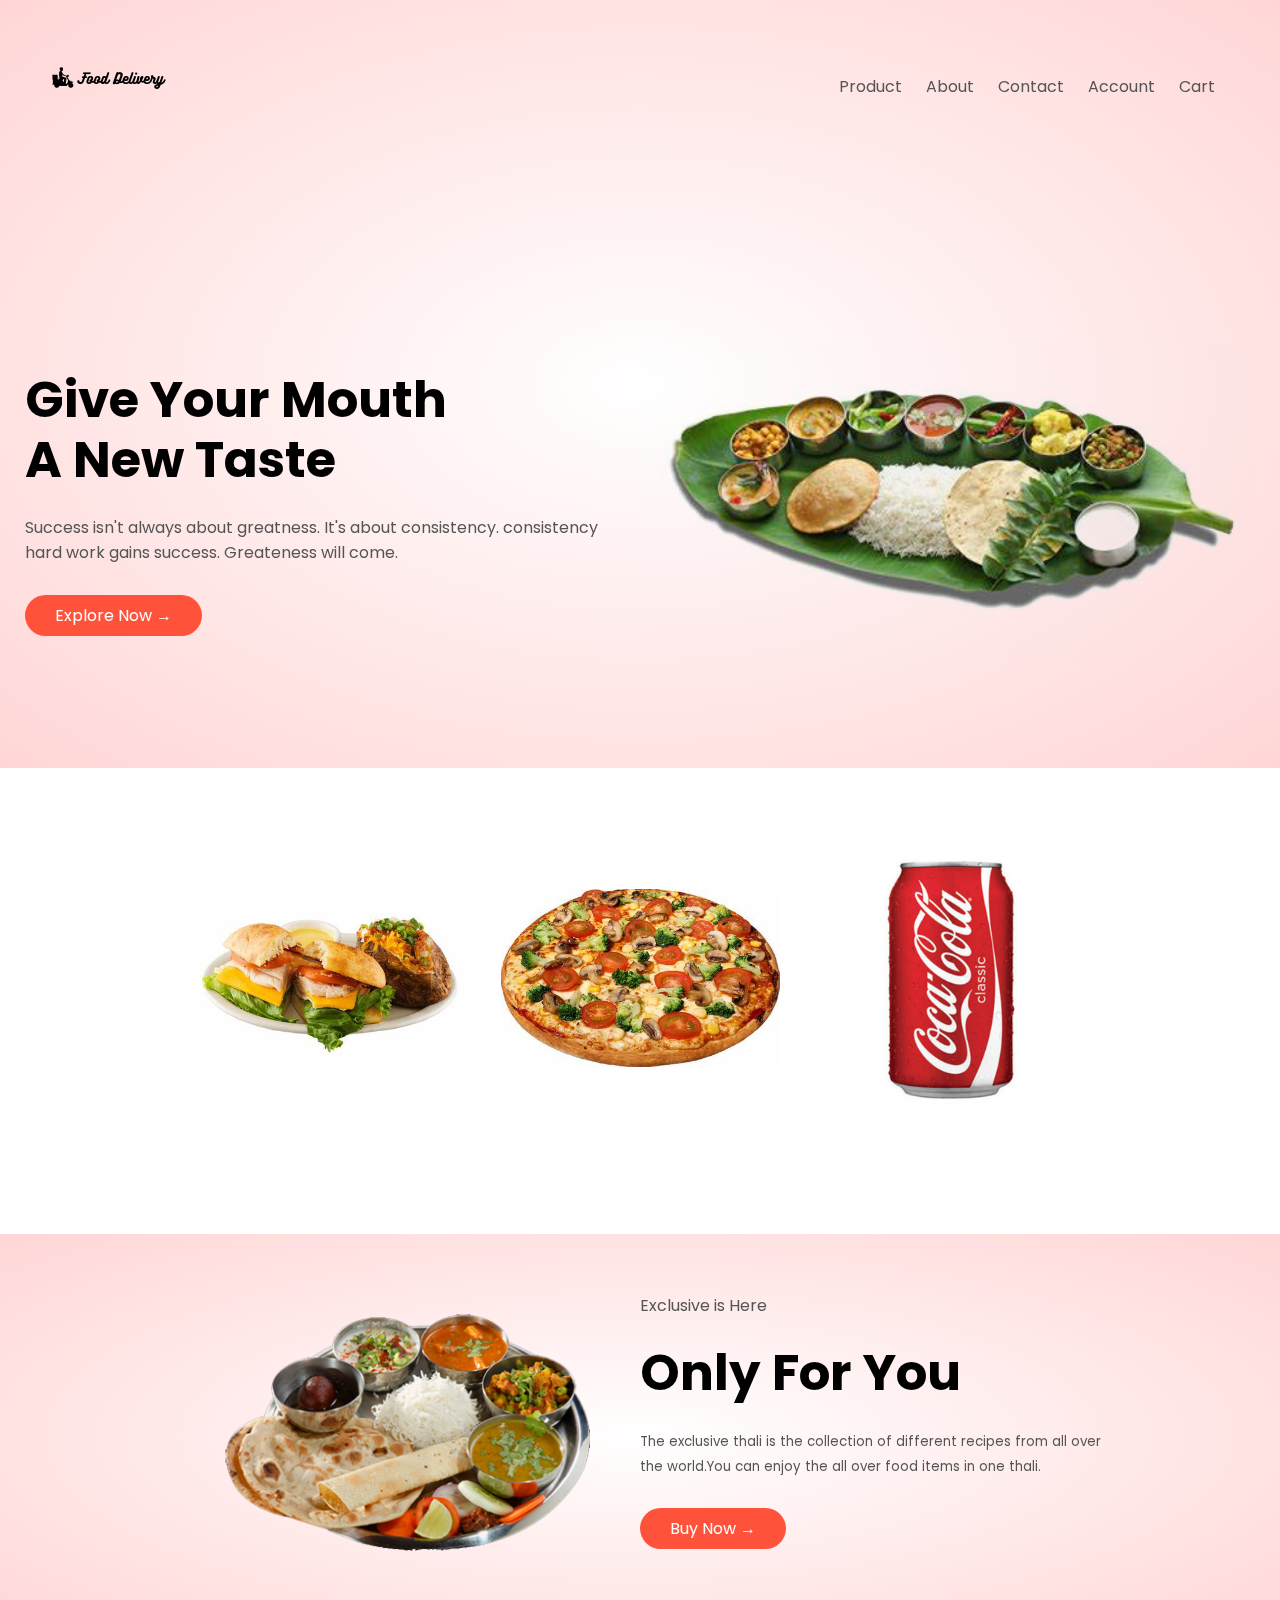
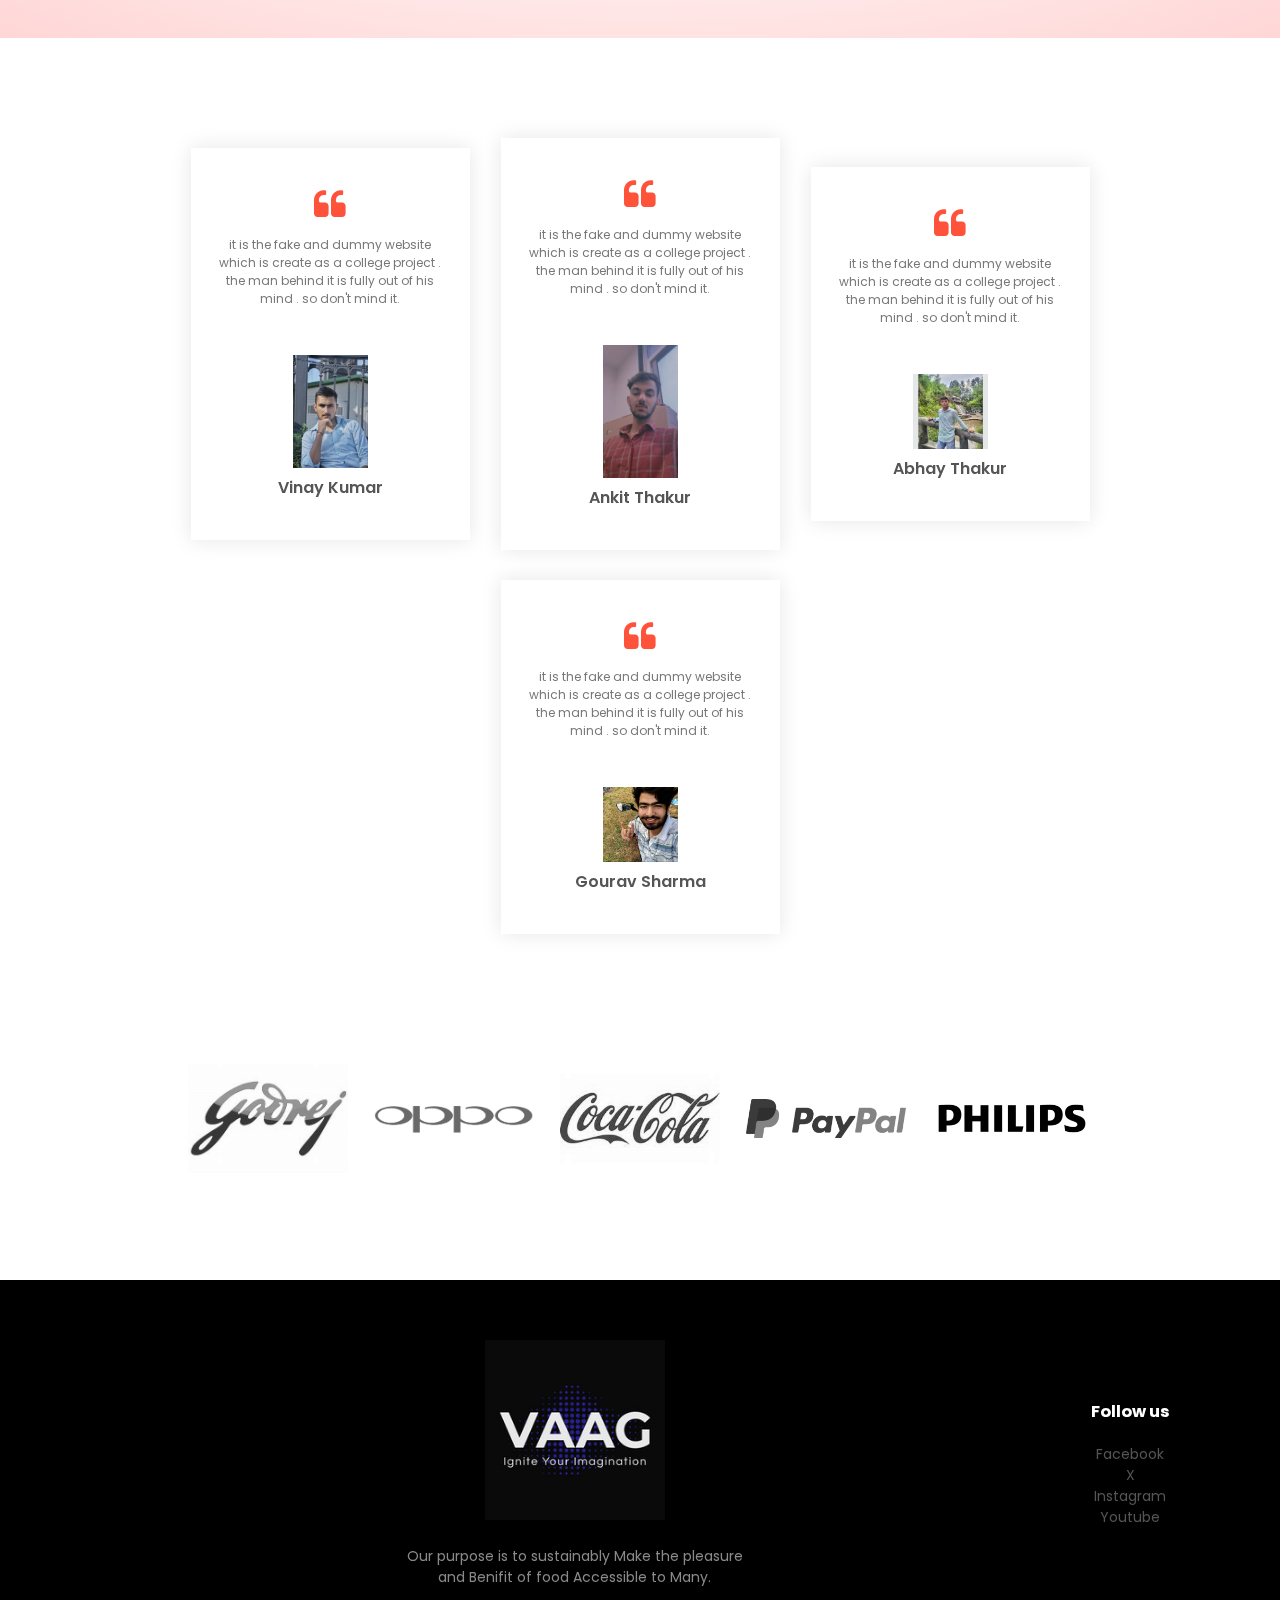
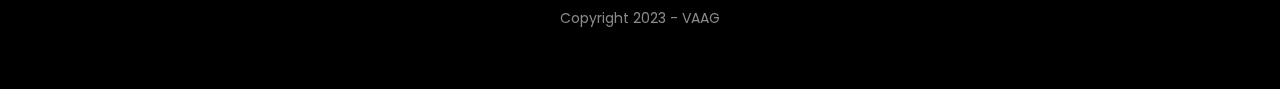
<file: index.html>
<!DOCTYPE html>
<html lang="en">
<head>
    <meta charset="UTF-8">
    <meta name="viewport" content="width=device-width, initial-scale=1.0">
    <title>food delivery system</title>
    <link rel="stylesheet" href="style1.css">
    <link href="https://fonts.googleapis.com/css2?family=Poppins:wght@200;300;400;500;600;700&display=swap" rel="stylesheet">
    <link rel="stylesheet" href="https://stackpath.bootstrapcdn.com/font-awesome/4.7.0/css/font-awesome.min.css">
</head>
<body>


 <div class="header">
    <div class="container">
        <div class="navbar">
            <div class="logo">
            <img src="images/logo1.png" width="125px"> 
            </div>
            <nav>

                <ul id =MenuItems>
    
                  <!-- <li> <a href ="food.html">Home</a></li> -->
                    <li> <a href="products.php">Product</a></li>
                    <li> <a href ="about.html">About</a></li>
                    <li> <a href ="contact .html">Contact</a></li>
                    <li> <a href ="account.php">Account</a></li>
                    <li> <a href="cart.php"> Cart</a></li>

                </ul>
            </nav>
           
        </div>
        <div class="row">
            <div class="col-2">
              <h1>Give Your Mouth<br> A New Taste</h1>  
              <p>Success isn't always  about greatness. It's about consistency.
                consistency<br> hard work gains success. Greateness will come.
              </p>
              <a href="products.php"class="btn">Explore Now &#8594;</a>
            </div>
            <div class="col-2">
                <img src="images/image12.jpg">
            </div>

        </div>
    </div>

    </div>


    <!-- -----featured categories----- -->
    <div class="categories">
        <div class="small-container">
        <div class="row">
            <div class="col-3">
                <img src="images/hotdog.jpg">
            </div>
            <div class="col-3">
                <img src="images/pizza2.jpg">
            </div>
            <div class="col-3">
                <img src="images/coke.jpg">
            </div>
       
          </div> 
         </div>
    </div>
  

   <!-- offer  -->
   <div class="offer">
    <div class="small-container">
        <div class="row">
            <div class="col-2">
                <img src="images/exclusive.png" class="offer-img">
            </div>
            <div class="col-2">
                <p>Exclusive is Here</p>
                <h1>Only For You</h1>
                <small>The exclusive thali is the collection of different
                    recipes from all over the world.You can enjoy the all over food  
                    items in one thali.</small>
                
                <a href="products.php"class="btn">Buy Now &#8594;</a>
</div>
        </div>
    </div>
   </div> 

        <!-- testinomial -->
        <div class="testinomial">
            <div class="small-container">
                <div class="row">
                    <div class="col-3">
                        <i class="fa fa-quote-left"></i>
                        <p>it is the fake and dummy website which is create 
                        as a college project . the man behind it is fully out of his mind .
                         so don't mind it.</p>
                         
                        <img src="images/vinay.jpg" alt="">
                        <h3>Vinay Kumar</h3>
                    
                    </div>
                    <div class="col-3">
                        <i class="fa fa-quote-left"></i>
                        <p>it is the fake and dummy website which is create 
                        as a college project . the man behind it is fully out of his mind .
                         so don't mind it.</p>
                         
                        <img src="images/ankit.jpg" alt="">
                        <h3>Ankit Thakur</h3>
                    
                    </div>
                    <div class="col-3">
                        <i class="fa fa-quote-left"></i>
                        <p>it is the fake and dummy website which is create 
                        as a college project . the man behind it is fully out of his mind .
                         so don't mind it.</p>
                        
                        <img src="images/abhay.jpg">
                        <h3>Abhay Thakur</h3>
                    
                    </div>
                    <div class="col-3">
                        <i class="fa fa-quote-left"></i>
                        <p>it is the fake and dummy website which is create 
                        as a college project . the man behind it is fully out of his mind .
                         so don't mind it.</p>
                         
                        <img src="images/gourav.jpg">
                        <h3>Gourav Sharma</h3>
                    
                    </div>
                </div>
            </div>
        </div>

<!-- brands -->
<div class="brands">
    <div class="small-container">
        <div class="row">
            <div class="col-5">
                <img src="images/godrej.jpeg" alt="">
            </div>
            <div class="col-5">
                <img src="images/oppos.png" alt="">
            </div>
            <div class="col-5">
                <img src="images/cocacola.jpeg" alt="">
            </div>
            <div class="col-5">
                <img src="images/paypals.webp" alt="">
            </div>
            <div class="col-5">
                <img src="images/philipss.png" alt="">
            </div>
        </div>
    </div>
</div>
<!-- cart items -->




<!-- footer -->
<div class="footer">
    <div class="container">
        <div class="row">
            <div class="footer-col-1">
                <!-- <h3>Download our App</h3>
                <p>Download App for android and ios mobile phone.</p>
            <div class="app-logo">
                <img src="images/playstore.jpeg">
                <img src="images/appstore.png">
            </div> -->



            </div>
            <div class="footer-col-2">
            <img src="images/Vaag.jpg" width="125px"> 
                <p>Our purpose is to sustainably Make the pleasure and 
                    Benifit of food Accessible to Many.    </p>
            </div>
            <div class="footer-col-3">

            </div>
     <div class="footer-col-4">
     <h3>Follow us</h3>
   <ul>
    <li><a href="https://www.facebook.com/profile.php?id=100080695014760&mibextid=ZbWKwL">Facebook</a></li>
    <li><a href="https://x.com/viniisays?t=tuv1Z5I09ggnO4KD8bkGAg&s=09">X</a></li>
    <li><a href="https://instagram.com/vinay_2.o_?igshid=OGQ5ZDc2ODk2ZA==">Instagram</a></li>
    <li><a href="https://youtube.com/@bunnysays?si=ZPgGvOhXtnbPTlsw">Youtube</a></li>
   </ul>
            </div>

        </div>
        <p class="copyright">Copyright 2023 - VAAG</p>
    </div>
</div>

<script> 
    var MenuItems = document.getElementById("MenuItems");
    MenuItems.style.maxHeight="0px";
    function menutoggle(){
        if(MenuItems.style.maxHeight == "0px")
        {
            MenuItems.style.maxHeight = "200px";
        }
        else{
            MenuItems.style.maxHeight="0px";
        }
    }
    </script>













</body>
</html>
</file>
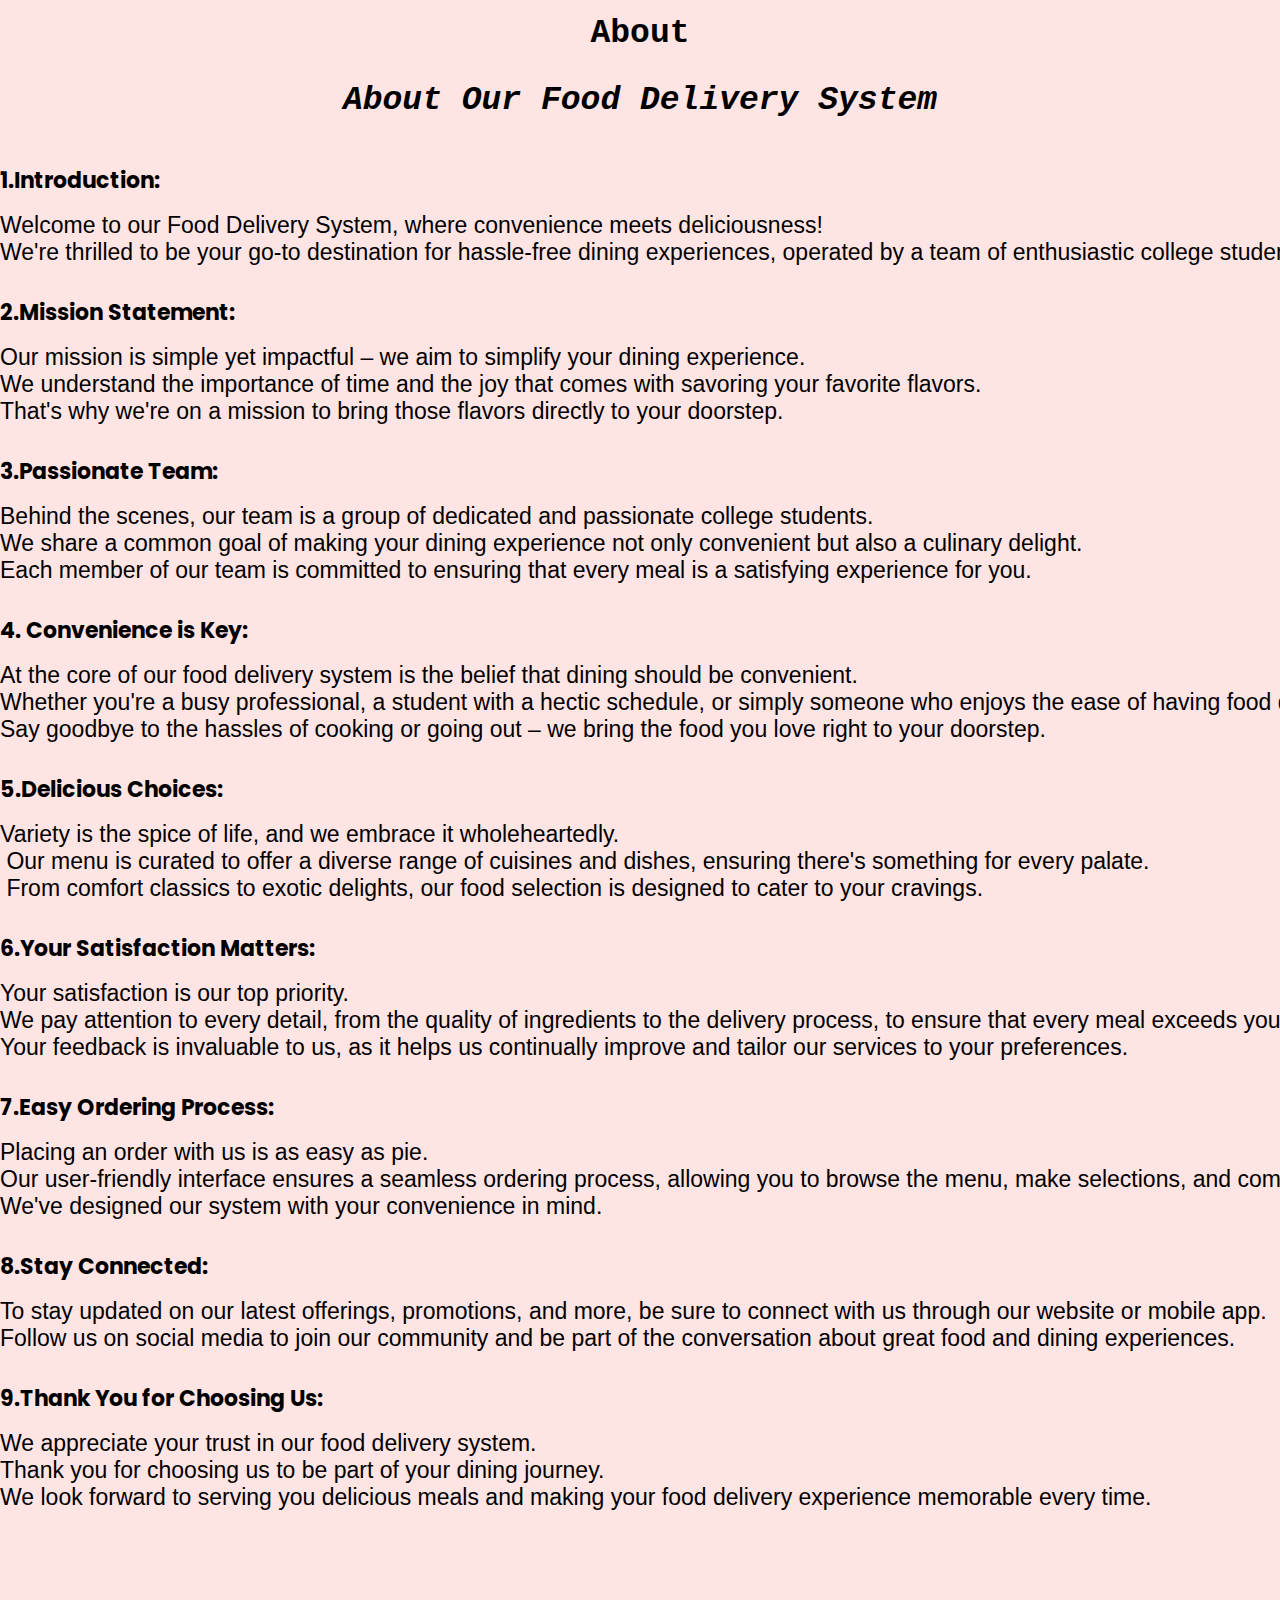
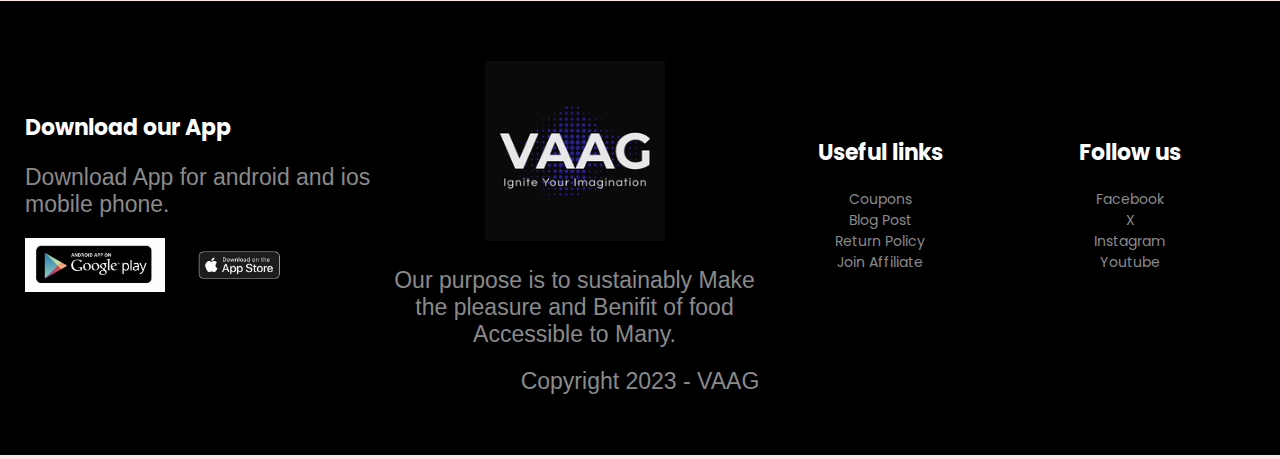
<file: about.html>
<!DOCTYPE html>
<html lang="en">
<head>
    <meta charset="UTF-8">
    <meta name="viewport" content="width=device-width, initial-scale=1.0">
    <title>About</title>
      <meta charset="UTF-8">
      <meta name="viewport" content="width=device-width, initial-scale=1.0">
      <link rel="stylesheet" href="style1.css">
      <link href="https://fonts.googleapis.com/css2?family=Poppins:wght@200;300;400;500;600;700&display=swap" rel="stylesheet">
      <link rel="stylesheet" href="https://stackpath.bootstrapcdn.com/font-awesome/4.7.0/css/font-awesome.min.css">
  </head>
  <style>
    h1{
        text-align: center;
        font-size: 33px;
    }
    h2{
        text-align: center;
        font-size:medium;
    }
    h3{
      font-size: 22px;
      font-family: 'Poppins', sans-serif;
    }
    body{
      
      background-color:#ffe4e4;
    }
    p{
      font-family:'Franklin Gothic Medium', 'Arial Narrow', Arial, sans-serif;
      color: black;
      font-size: 23px;
    }
   
   
  </style>
</head>
<body>
<p style = "   font-family: 'Poppins', sans-serif";>

    <pre>
    <h1> About </h1>
<i>   <h1> About Our Food Delivery System </h1></i>


<h3>1.Introduction:</h3>
<p>Welcome to our Food Delivery System, where convenience meets deliciousness! 
We're thrilled to be your go-to destination for hassle-free dining experiences, operated by a team of enthusiastic college students.</p>

<h3>2.Mission Statement:</h3>
<p>Our mission is simple yet impactful – we aim to simplify your dining experience. 
We understand the importance of time and the joy that comes with savoring your favorite flavors. 
That's why we're on a mission to bring those flavors directly to your doorstep.</p>

<h3>3.Passionate Team:</h3>
<p>Behind the scenes, our team is a group of dedicated and passionate college students. 
We share a common goal of making your dining experience not only convenient but also a culinary delight. 
Each member of our team is committed to ensuring that every meal is a satisfying experience for you.</p>

<h3>4. Convenience is Key:</h3>
<p>At the core of our food delivery system is the belief that dining should be convenient.
Whether you're a busy professional, a student with a hectic schedule, or simply someone who enjoys the ease of having food delivered, we've got you covered. 
Say goodbye to the hassles of cooking or going out – we bring the food you love right to your doorstep.</p>

<h3>5.Delicious Choices:</h3>
<p>Variety is the spice of life, and we embrace it wholeheartedly.
 Our menu is curated to offer a diverse range of cuisines and dishes, ensuring there's something for every palate. 
 From comfort classics to exotic delights, our food selection is designed to cater to your cravings.</p>

<h3>6.Your Satisfaction Matters:</h3>
<p>Your satisfaction is our top priority. 
We pay attention to every detail, from the quality of ingredients to the delivery process, to ensure that every meal exceeds your expectations. 
Your feedback is invaluable to us, as it helps us continually improve and tailor our services to your preferences.</p>

<h3>7.Easy Ordering Process:</h3>
<p>Placing an order with us is as easy as pie. 
Our user-friendly interface ensures a seamless ordering process, allowing you to browse the menu, make selections, and complete your order with just a few clicks.
We've designed our system with your convenience in mind.</p>

<h3>8.Stay Connected:</h3>
<p>To stay updated on our latest offerings, promotions, and more, be sure to connect with us through our website or mobile app.
Follow us on social media to join our community and be part of the conversation about great food and dining experiences.</p>

<h3>9.Thank You for Choosing Us:</h3>
<p>We appreciate your trust in our food delivery system. 
Thank you for choosing us to be part of your dining journey. 
We look forward to serving you delicious meals and making your food delivery experience memorable every time.</p>





</pre>
</p>

<!-- footer -->
<div class="footer">
  <div class="container">
      <div class="row">
          <div class="footer-col-1">
              <h3>Download our App</h3>
              <p>Download App for android and ios mobile phone.</p>
          <div class="app-logo">
              <img src="images/playstore.jpeg">
              <img src="images/appstore.png">
          </div>



          </div>
          <div class="footer-col-2">
          <img src="images/Vaag.jpg" width="125px"> 
              <p>Our purpose is to sustainably Make the pleasure and 
                  Benifit of food Accessible to Many.    </p>
          </div>
          <div class="footer-col-3">
              <h3>Useful links</h3>
 <ul>
  <li>Coupons</li>
  <li>Blog Post</li>
  <li>Return Policy</li>
  <li>Join Affiliate</li>
 </ul>
          </div>
   <div class="footer-col-4">
   <h3>Follow us</h3>
 <ul>
  <li>Facebook</li>
  <li>X</li>
  <li>Instagram</li>
  <li>Youtube</li>
 </ul>
          </div>

      </div>
      <p class="copyright">Copyright 2023 - VAAG</p>
  </div>
</div>



    
</body>
</html>
</file>
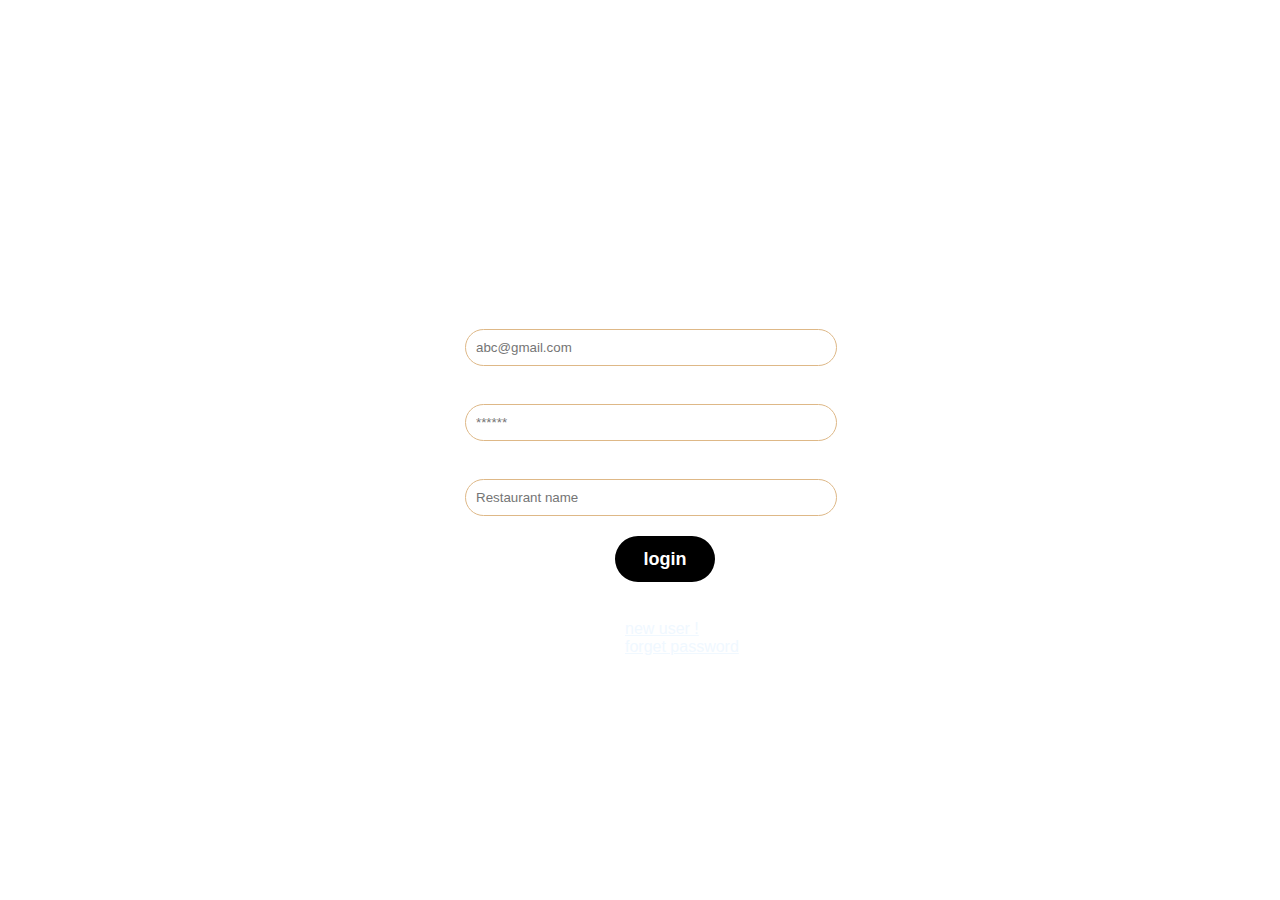
<file: adminlogin.html>
<!DOCTYPE html>
<html lang="en">
<head>
    <meta charset="UTF-8">
    <meta name="viewport" content="width=device-width, initial-scale=1.0">
    <title>Sign In</title>
    <style>
        body {
            font-family: Arial, Helvetica, sans-serif;
            background-image:url('https://img.freepik.com/free-photo/top-view-food-frame-with-copy-space_23-2148723447.jpg?w=1380&t=st=1695098883~exp=1695099483~hmac=e9e06e5cbad52cf15dd0587f93db7a4ae1aa5d2216ae20c121a9be543ebaeb63');
            background-size:100% 100%;
            margin: auto;
            padding: auto;
            display: flex;
            justify-content: center;
            align-items: center;
            height: 100vh;
        }

        .container {
        background-image:url('https://images.unsplash.com/photo-1505771215590-c5fa0aec29b8?ixlib=rb-4.0.3&ixid=M3wxMjA3fDB8MHxleHBsb3JlLWZlZWR8MTN8fHxlbnwwfHx8fHw%3D&auto=format&fit=crop&w=500&q=60');
           background-size: 45% 45%;
            border-radius: 30px;
            font-family:'Lucida Sans', 'Lucida Sans Regular', 'Lucida Grande', 'Lucida Sans Unicode', Geneva, Verdana, sans-serif;
            padding: 65px;
            width: 350px;
        }

        .container h2 {
            text-align:center;
            color:white;
        }

        .form-group {
            margin-bottom: 20px;
        }

        .form-group label {
            color:white;
            display: block;
            font-weight: bold;
        }

        .form-group input {
            width: 100%;
            padding: 10px;
            border: 1px solid burlywood;
            border-radius: 35px;
        }

         
        .button1{
            align-content:flex-end;
            text-decoration: solid;
            justify-content: right;
            background-color: black;
            font-size:18px;
            margin-left: 150px;
            padding: 10px;
            color: white;
            width: 100px;
            position: centre;
            border-radius: 45px;
            border-width: medium thick 2px;
            border-style: solid;
        } 
        .button1:hover
        { background-color: antiquewhite;
            color: black;

        }
           
        .container a{
            align-content:flex-end;
            text-decoration: solid;
            justify-content: right;
            font-size:16px;
            margin-left: 160px;
            color:aliceblue;

         
           
           
            font-size: medium;
           
           
            
        }
        </style>
</head>

<body>
    <div class="container">
        <h2> admin Login</h2>
        <form action="adminloginconnection.php" method="post">
            <form class="container" name="loginform" >    
                <div class="form-group">
                  <label for="inputEmail4" class="form-">Email</label>
                  <input type="email" class="form-control" id="Email" name="emailid" placeholder="abc@gmail.com">
                </div>
                <div class="form-group">
                  <label for="inputPassword4" class="form-label">Password</label>
                  <input type="password" class="form-control" id="pass" name="password" placeholder="******">
                </div>
                <div class="form-group">



                    <div class="form-group">
                        <label for="restaurant">Restaurant</label>
                        <input type="text" name="restaurant" placeholder="Restaurant name" required>
                    </div>
                  
                  <button class="button1" ><b>login</b></button><br><br>
               
                </div>
            </form>
        
            <a href="2nd.html" ><u>new user !</u></a>
            <a href="forget1.html" > <u> forget password </u></a>
        </form>
 </div>
</body>
</html>
</file>
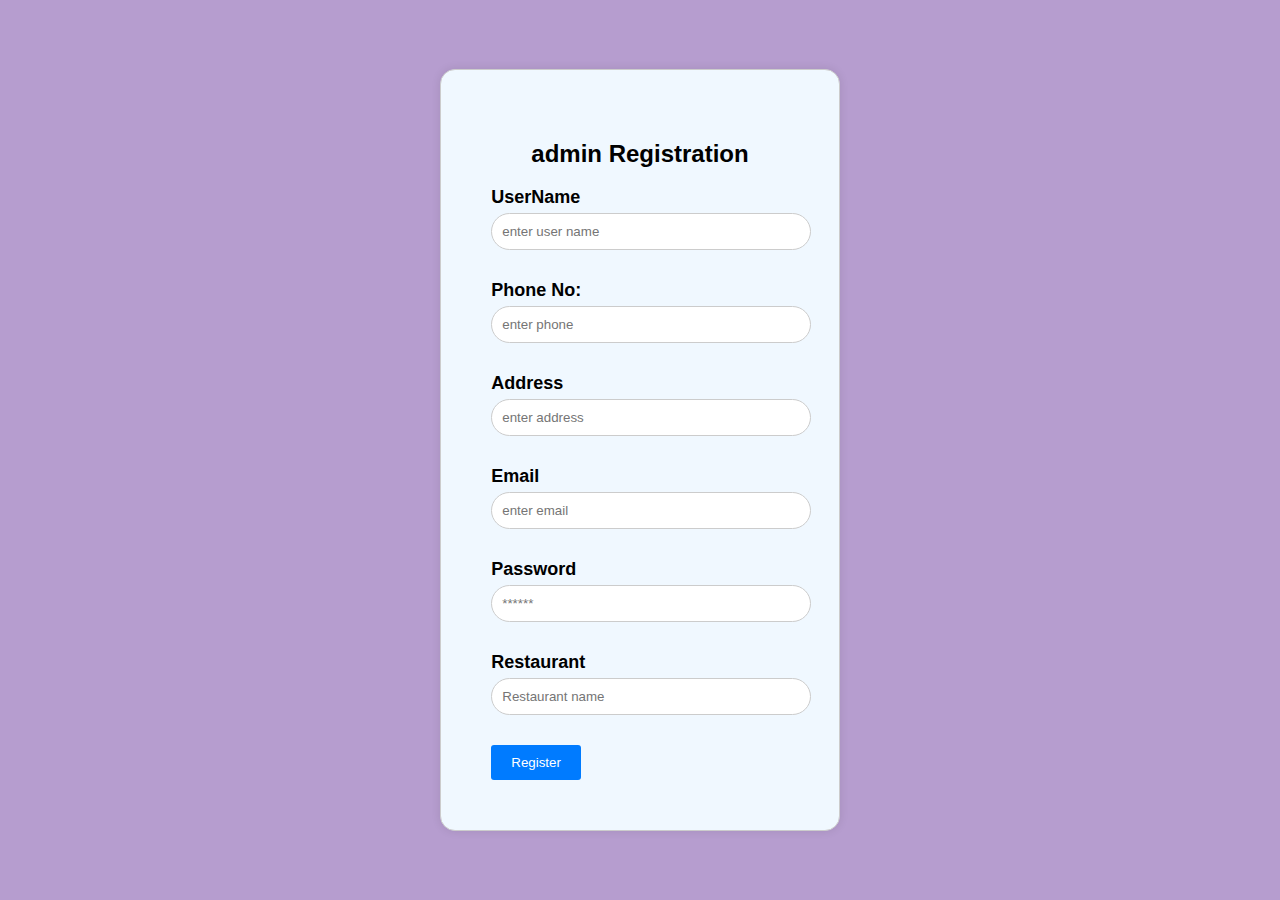
<file: adminsignup.html>
<!DOCTYPE html>
<html lang="en">
<head>
    <meta charset="UTF-8">
    <meta name="viewport" content="width=device-width, initial-scale=1.0">
    <title>registration</title>
    <style>
        body {
            font-family: Arial, Helvetica, sans-serif;
            background-color: color-mix(in srgb,rgb(96, 117, 211) 60%, pink 70%);
            background-size:100% 100%;
            margin: auto;
            padding: auto;
            display: flex;
            justify-content: center;
            align-items: center;
            height: 100vh;
        }

        .container {
            
            max-width: 400px;
            margin: auto;
            padding: 50px;
            border: 1px solid #ccc;
            border-radius: 15px;
            box-shadow: 0 0 10px rgba(0, 0, 0, 0.1);
            background-color: aliceblue;
        }
        .container h2{
          text-align: center;
        }

        .form-group {
            margin-bottom: 20px;
        }

        label {
            font-weight: bold;
            font-size: large;
        }

        input[type="text"],
        input[type="email"],
        input[type="password"] ,
        input[type="text"]
        {
            width: 100%;
            padding: 10px;
            margin-top: 5px;
            margin-bottom: 10px;
            border: 1px solid #ccc;
            border-radius: 35px;
        }
        input[type="text"]:hover,
        input[type="email"]:hover,
        input[type="password"]:hover ,
        input[type="text"]:hover {
          background-color: rgb(223, 214, 228);
        }
        

        button[type="submit"] {
            background-color: #007BFF;
            color: white;
            padding: 10px 20px;
            border: none;
            border-radius: 3px;
            cursor: pointer;
        }

        button[type="submit"]:hover {
            background-color: #0056b3;
        }
    </style>
</head>
<body>
  
    <div class="container">
        <h2>admin Registration</h2>
        <form action="adminconnection.php" method="post" enctype="multipart/form-data">
            <div class="form-group">
                <label for="name">UserName</label>
                <input type="text" name="name" placeholder="enter user name" required>
            </div>
            <div class="form-group">
                <label for="phone no">Phone No:</label>
                <input type="text" name="tel" placeholder="enter phone" required>
            </div>
            <div class="form-group">
                <label for="address">Address</label>
                <input type="text" name="address" placeholder="enter address" required>
            </div>
    
            <div class="form-group">
                <label for="email">Email</label>
                <input type="email" name="email" placeholder="enter email" required>
            </div>
            <div class="form-group">
                <label for="password">Password</label>
                <input type="password"name="password" placeholder="******" required>
            </div>
            <!-- <div calss="form-group">
              <label>image:</label>
              <input type="file"  name="file">
            </div> -->

            <div class="form-group">
                <label for="restaurant">Restaurant</label>
                <input type="text" name="restaurant" placeholder="Restaurant name" required>
            </div>

            <button type="submit">Register</button>
           
        </form>


    </div>

</body>
</html>
</file>
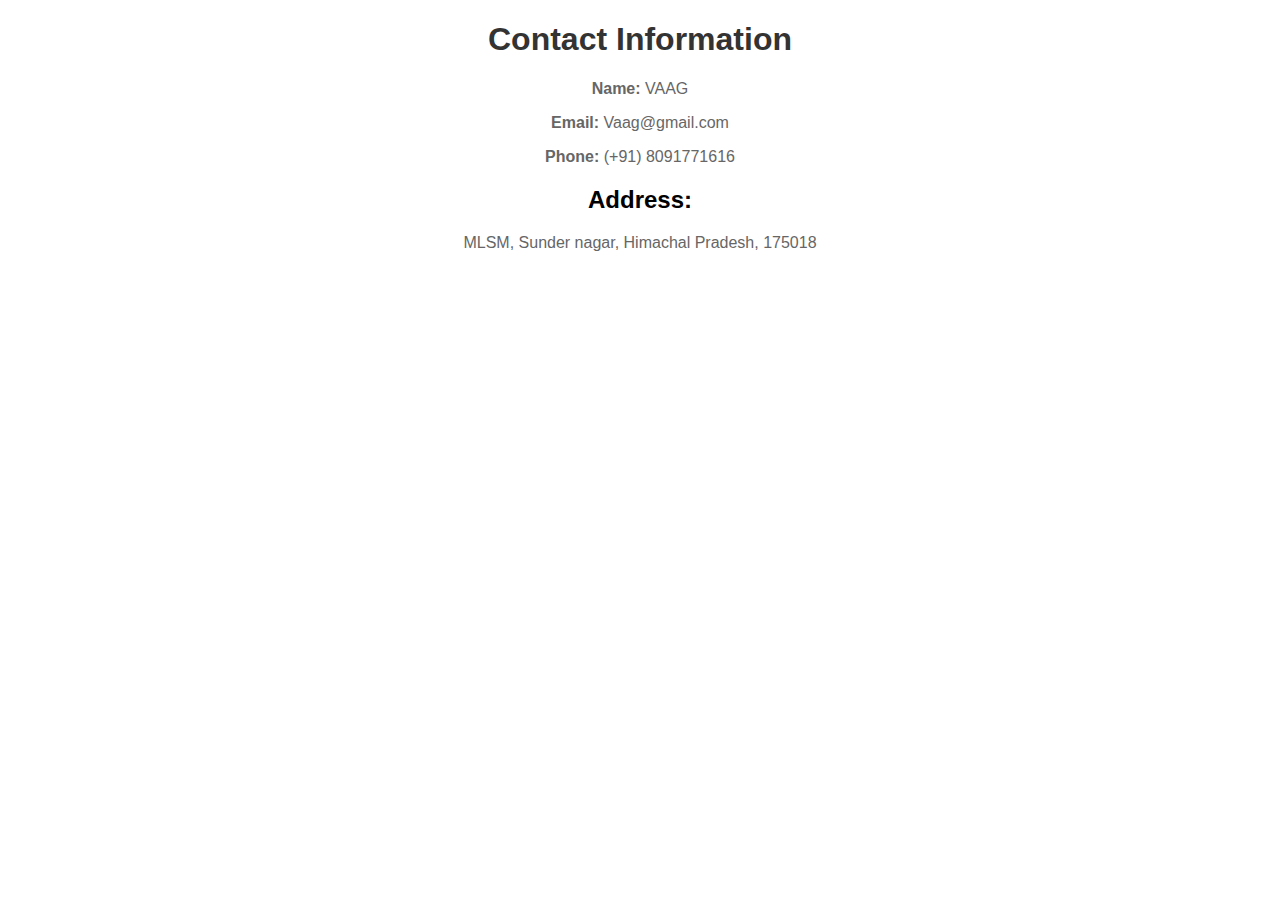
<file: contact .html>
<!DOCTYPE html>
<html lang="en">
<head>
    <meta charset="UTF-8">
    <meta name="viewport" content="width=device-width, initial-scale=1.0">
    <title>Contact Information</title>
    <style>
        body {
            font-family: Arial, sans-serif;
            margin: 20px;
        }
        h1 {
            color: #333;
        }
        p {
            color: #666;
        }
        .designin{
            text-align: center;
        }
    </style>
</head>
<body>
<div class="designin">
        <h1>Contact Information</h1>

    <p><strong>Name:</strong> VAAG</p>
    <p><strong>Email:</strong> Vaag@gmail.com</p>
    <p><strong>Phone:</strong> (+91) 8091771616</p>

    <h2>Address:</h2>
    <p>MLSM, Sunder nagar, Himachal Pradesh, 175018</p>
</div>
</body>
</html>
</file>
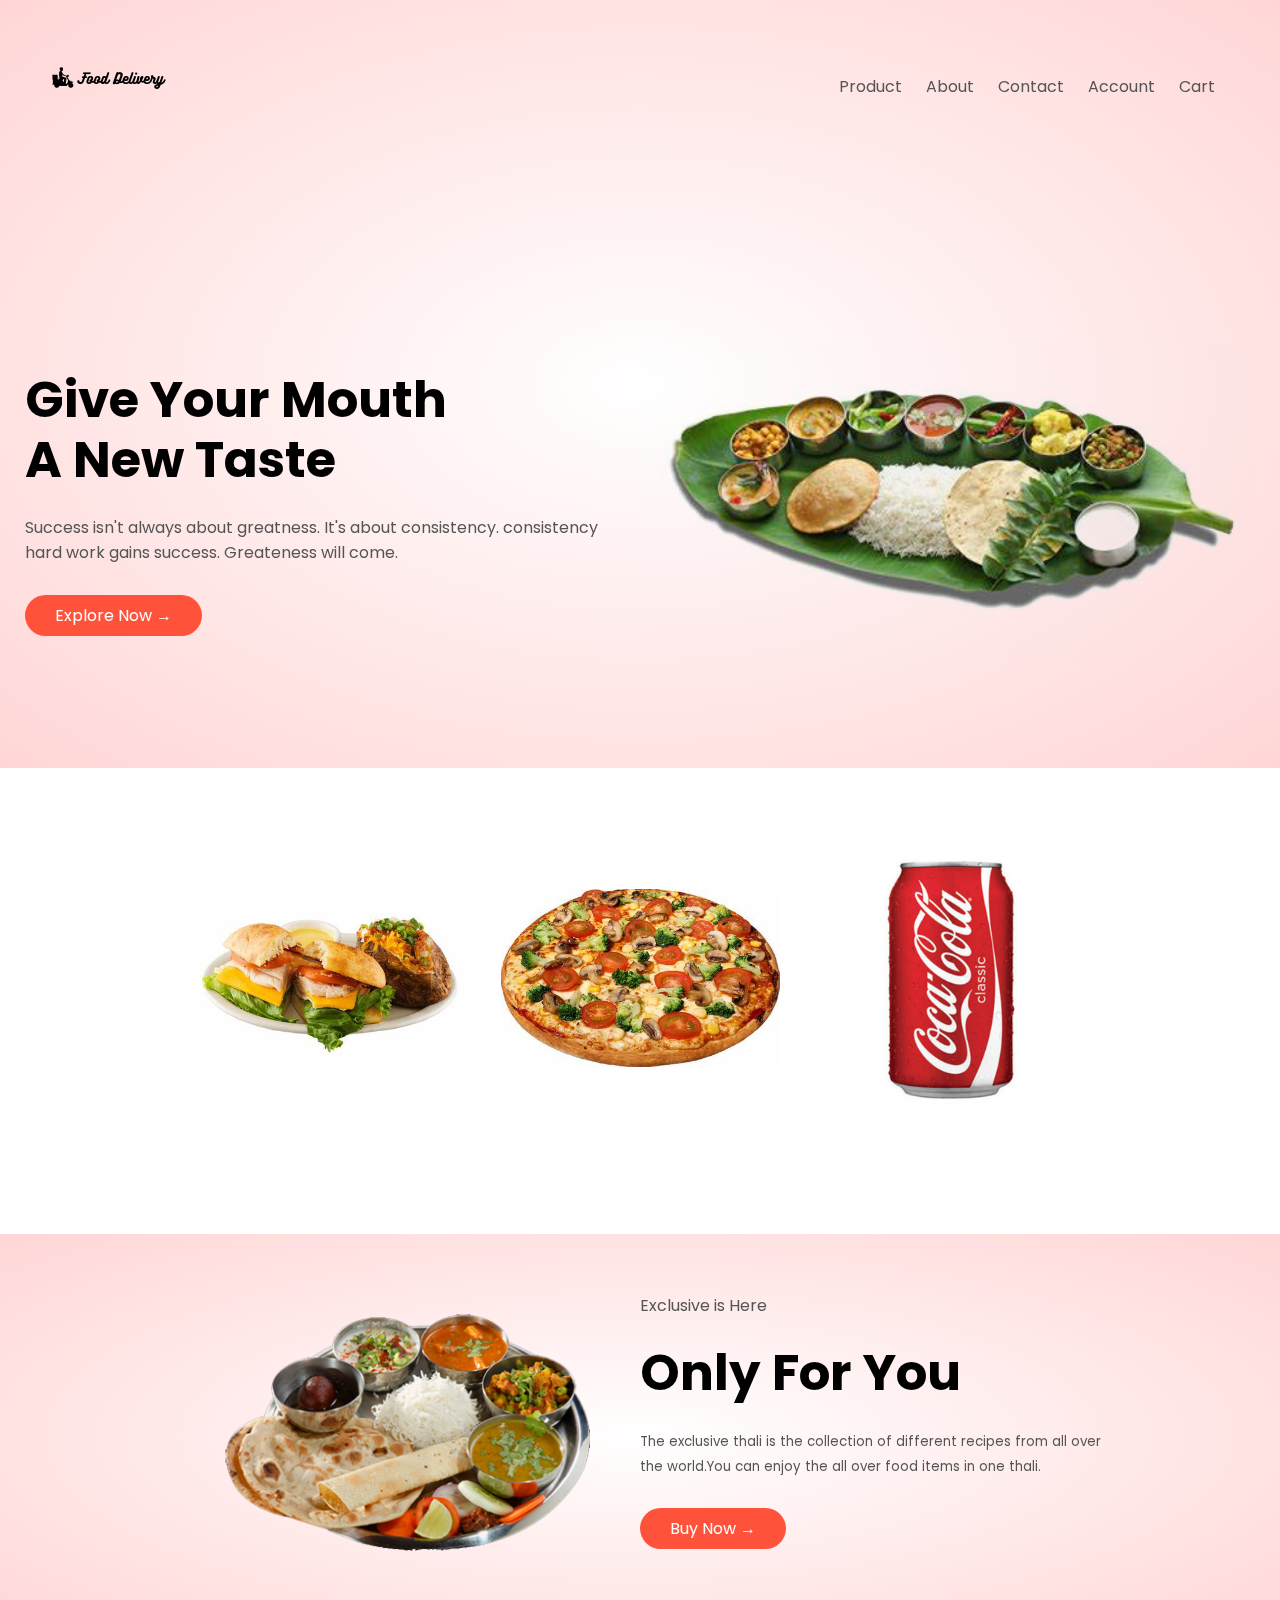
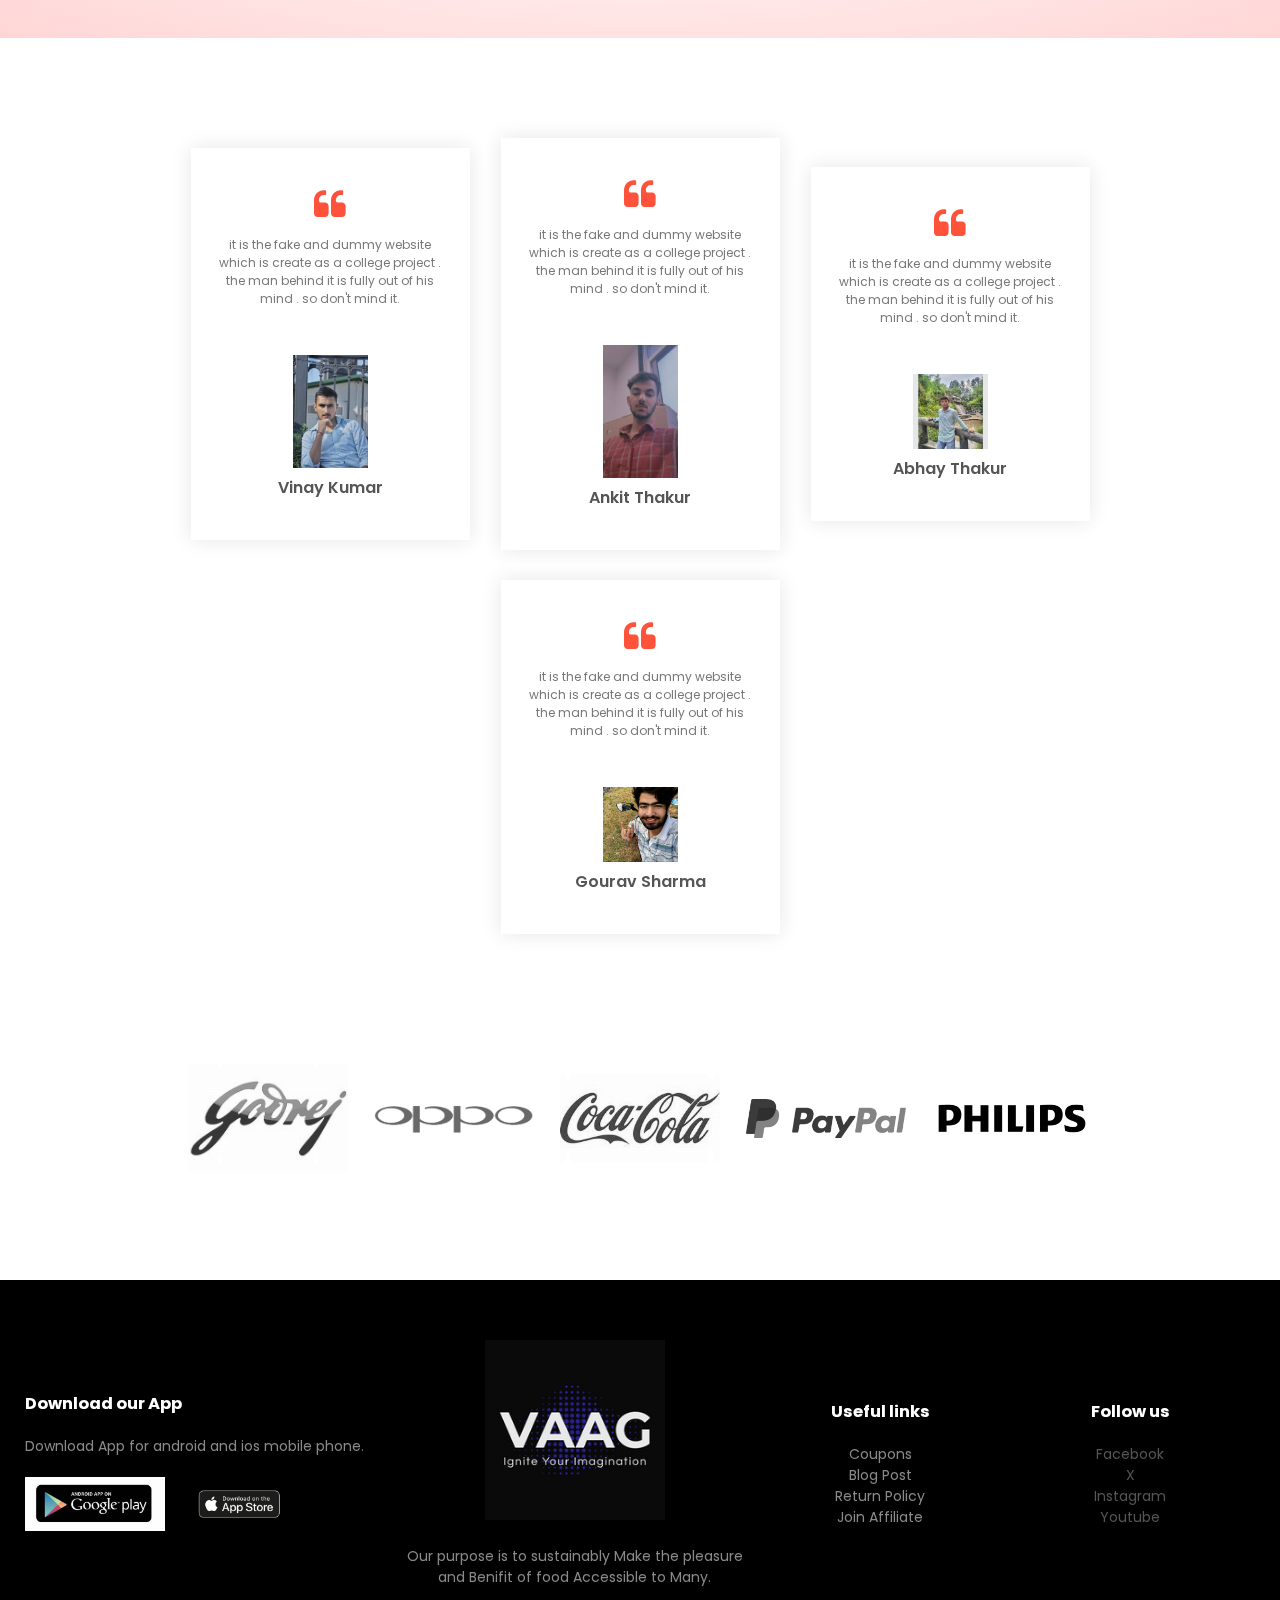
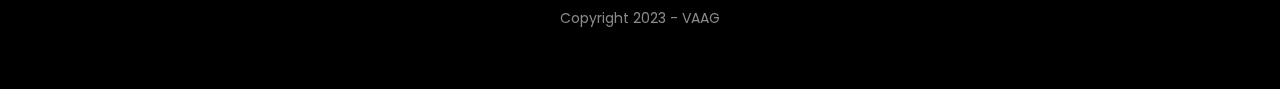
<file: food.html>
<!DOCTYPE html>
<html lang="en">
<head>
    <meta charset="UTF-8">
    <meta name="viewport" content="width=device-width, initial-scale=1.0">
    <title>food delivery system</title>
    <link rel="stylesheet" href="style1.css">
    <link href="https://fonts.googleapis.com/css2?family=Poppins:wght@200;300;400;500;600;700&display=swap" rel="stylesheet">
    <link rel="stylesheet" href="https://stackpath.bootstrapcdn.com/font-awesome/4.7.0/css/font-awesome.min.css">
</head>
<body>


 <div class="header">
    <div class="container">
        <div class="navbar">
            <div class="logo">
            <img src="images/logo1.png" width="125px"> 
            </div>
            <nav>

                <ul id =MenuItems>
    
                  <!-- <li> <a href ="food.html">Home</a></li> -->
                    <li> <a href="products.php">Product</a></li>
                    <li> <a href ="about.html">About</a></li>
                    <li> <a href ="">Contact</a></li>
                    <li> <a href ="account.php">Account</a></li>
                    <li> <a href="cart.php"> Cart</a></li>
                </ul>
            </nav>
            <!-- <img src="images/cart.jpg" width="30px" height ="30px   "> -->
            <!-- <img src="images/menu.png" class="menu-icon" onclick="menutoggle()"> -->
       
        </div>
        <div class="row">
            <div class="col-2">
              <h1>Give Your Mouth<br> A New Taste</h1>  
              <p>Success isn't always  about greatness. It's about consistency.
                consistency<br> hard work gains success. Greateness will come.
              </p>
              <a href="products.php"class="btn">Explore Now &#8594;</a>
            </div>
            <div class="col-2">
                <img src="images/image12.jpg">
            </div>

        </div>
    </div>

    </div>


    <!-- -----featured categories----- -->
    <div class="categories">
        <div class="small-container">
        <div class="row">
            <div class="col-3">
                <img src="images/hotdog.jpg">
            </div>
            <div class="col-3">
                <img src="images/pizza2.jpg">
            </div>
            <div class="col-3">
                <img src="images/coke.jpg">
            </div>
       
          </div> 
         </div>
    </div>
  

   <!-- offer  -->
   <div class="offer">
    <div class="small-container">
        <div class="row">
            <div class="col-2">
                <img src="images/exclusive.png" class="offer-img">
            </div>
            <div class="col-2">
                <p>Exclusive is Here</p>
                <h1>Only For You</h1>
                <small>The exclusive thali is the collection of different
                    recipes from all over the world.You can enjoy the all over food  
                    items in one thali.</small>
                
                <a href="products.php"class="btn">Buy Now &#8594;</a>
</div>
        </div>
    </div>
   </div> 

        <!-- testinomial -->
        <div class="testinomial">
            <div class="small-container">
                <div class="row">
                    <div class="col-3">
                        <i class="fa fa-quote-left"></i>
                        <p>it is the fake and dummy website which is create 
                        as a college project . the man behind it is fully out of his mind .
                         so don't mind it.</p>
                         
                        <img src="images/vinay.jpg" alt="">
                        <h3>Vinay Kumar</h3>
                    
                    </div>
                    <div class="col-3">
                        <i class="fa fa-quote-left"></i>
                        <p>it is the fake and dummy website which is create 
                        as a college project . the man behind it is fully out of his mind .
                         so don't mind it.</p>
                         
                        <img src="images/ankit.jpg" alt="">
                        <h3>Ankit Thakur</h3>
                    
                    </div>
                    <div class="col-3">
                        <i class="fa fa-quote-left"></i>
                        <p>it is the fake and dummy website which is create 
                        as a college project . the man behind it is fully out of his mind .
                         so don't mind it.</p>
                        
                        <img src="images/abhay.jpg">
                        <h3>Abhay Thakur</h3>
                    
                    </div>
                    <div class="col-3">
                        <i class="fa fa-quote-left"></i>
                        <p>it is the fake and dummy website which is create 
                        as a college project . the man behind it is fully out of his mind .
                         so don't mind it.</p>
                         
                        <img src="images/gourav.jpg">
                        <h3>Gourav Sharma</h3>
                    
                    </div>
                </div>
            </div>
        </div>

<!-- brands -->
<div class="brands">
    <div class="small-container">
        <div class="row">
            <div class="col-5">
                <img src="images/godrej.jpeg" alt="">
            </div>
            <div class="col-5">
                <img src="images/oppos.png" alt="">
            </div>
            <div class="col-5">
                <img src="images/cocacola.jpeg" alt="">
            </div>
            <div class="col-5">
                <img src="images/paypals.webp" alt="">
            </div>
            <div class="col-5">
                <img src="images/philipss.png" alt="">
            </div>
        </div>
    </div>
</div>
<!-- cart items -->




<!-- footer -->
<div class="footer">
    <div class="container">
        <div class="row">
            <div class="footer-col-1">
                <h3>Download our App</h3>
                <p>Download App for android and ios mobile phone.</p>
            <div class="app-logo">
                <img src="images/playstore.jpeg">
                <img src="images/appstore.png">
            </div>



            </div>
            <div class="footer-col-2">
            <img src="images/Vaag.jpg" width="125px"> 
                <p>Our purpose is to sustainably Make the pleasure and 
                    Benifit of food Accessible to Many.    </p>
            </div>
            <div class="footer-col-3">
                <h3>Useful links</h3>
   <ul>
    <li>Coupons</li>
    <li>Blog Post</li>
    <li>Return Policy</li>
    <li>Join Affiliate</li>
   </ul>
            </div>
     <div class="footer-col-4">
     <h3>Follow us</h3>
   <ul>
    <li><a href="https://www.facebook.com/profile.php?id=100080695014760&mibextid=ZbWKwL">Facebook</a></li>
    <li><a href="https://x.com/viniisays?t=tuv1Z5I09ggnO4KD8bkGAg&s=09">X</a></li>
    <li><a href="https://instagram.com/vinay_2.o_?igshid=OGQ5ZDc2ODk2ZA==">Instagram</a></li>
    <li><a href="https://youtube.com/@bunnysays?si=ZPgGvOhXtnbPTlsw">Youtube</a></li>
   </ul>
            </div>

        </div>
        <p class="copyright">Copyright 2023 - VAAG</p>
    </div>
</div>

<script> 
    var MenuItems = document.getElementById("MenuItems");
    MenuItems.style.maxHeight="0px";
    function menutoggle(){
        if(MenuItems.style.maxHeight == "0px")
        {
            MenuItems.style.maxHeight = "200px";
        }
        else{
            MenuItems.style.maxHeight="0px";
        }
    }
    </script>


</body>
</html>
</file>
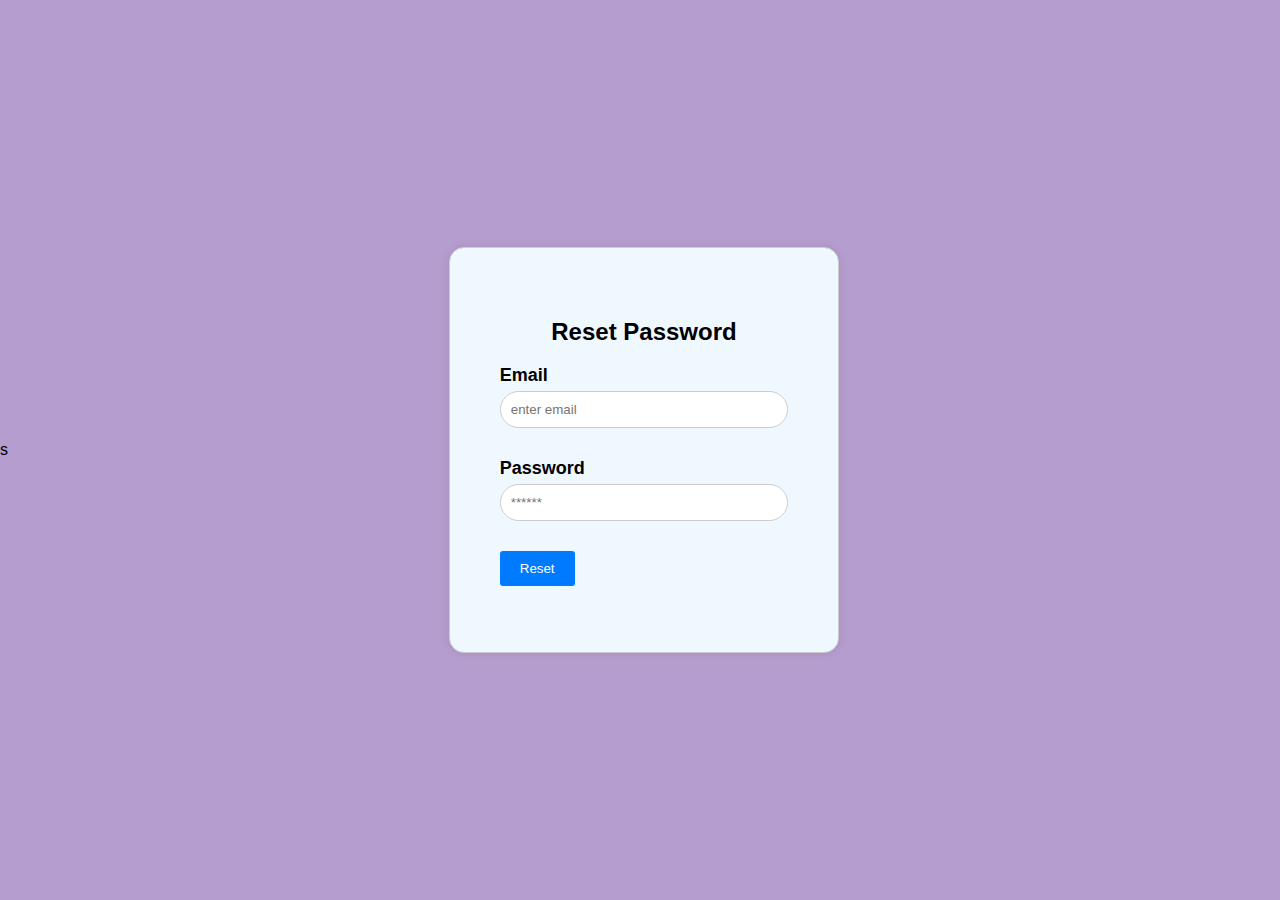
<file: forget1.html>
s<!DOCTYPE html>
<html lang="en">
<head>
    <meta charset="UTF-8">
    <meta name="viewport" content="width=device-width, initial-scale=1.0">
    <title>registration</title>
    <style>
        body {
            font-family: Arial, Helvetica, sans-serif;
            background-color: color-mix(in srgb,rgb(96, 117, 211) 60%, pink 70%);
            background-size:100% 100%;
            margin: auto;
            padding: auto;
            display: flex;
            justify-content: center;
            align-items: center;
            height: 100vh;
        }

        .container {
            
            max-width: 400px;
            margin: auto;
            padding: 50px;
            border: 1px solid #ccc;
            border-radius: 15px;
            box-shadow: 0 0 10px rgba(0, 0, 0, 0.1);
            background-color: aliceblue;
        }
        .container h2{
          text-align: center;
        }

        .form-group {
            margin-bottom: 20px;
        }

        label {
            font-weight: bold;
            font-size: large;
        }

        input[type="text"],
        input[type="email"],
        input[type="password"] ,
        input[type="text"]
        {
            width: 100%;
            padding: 10px;
            margin-top: 5px;
            margin-bottom: 10px;
            border: 1px solid #ccc;
            border-radius: 35px;
        }
        input[type="text"]:hover,
        input[type="email"]:hover,
        input[type="password"]:hover ,
        input[type="text"]:hover {
          background-color: rgb(223, 214, 228);
        }
        

        button[type="submit"] {
            background-color: #007BFF;
            color: white;
            padding: 10px 20px;
            border: none;
            border-radius: 3px;
            cursor: pointer;
        }

        button[type="submit"]:hover {
            background-color: #0056b3;
        }
    </style>
</head>
<body>
  
    <div class="container">
        <h2>Reset Password </h2>
        <form action="password.php" method="post">
            <div class="form-group">
                <label for="email">Email</label>
                <input type="email" name="email" placeholder="enter email" required>
            </div>
            <div class="form-group">
                <label for="password">Password</label>
                <input type="password"name="password" placeholder="******" required>
            </div>
            <button type="submit">Reset</button>
           
        </form>
    </div>

</body>
</html>
</file>
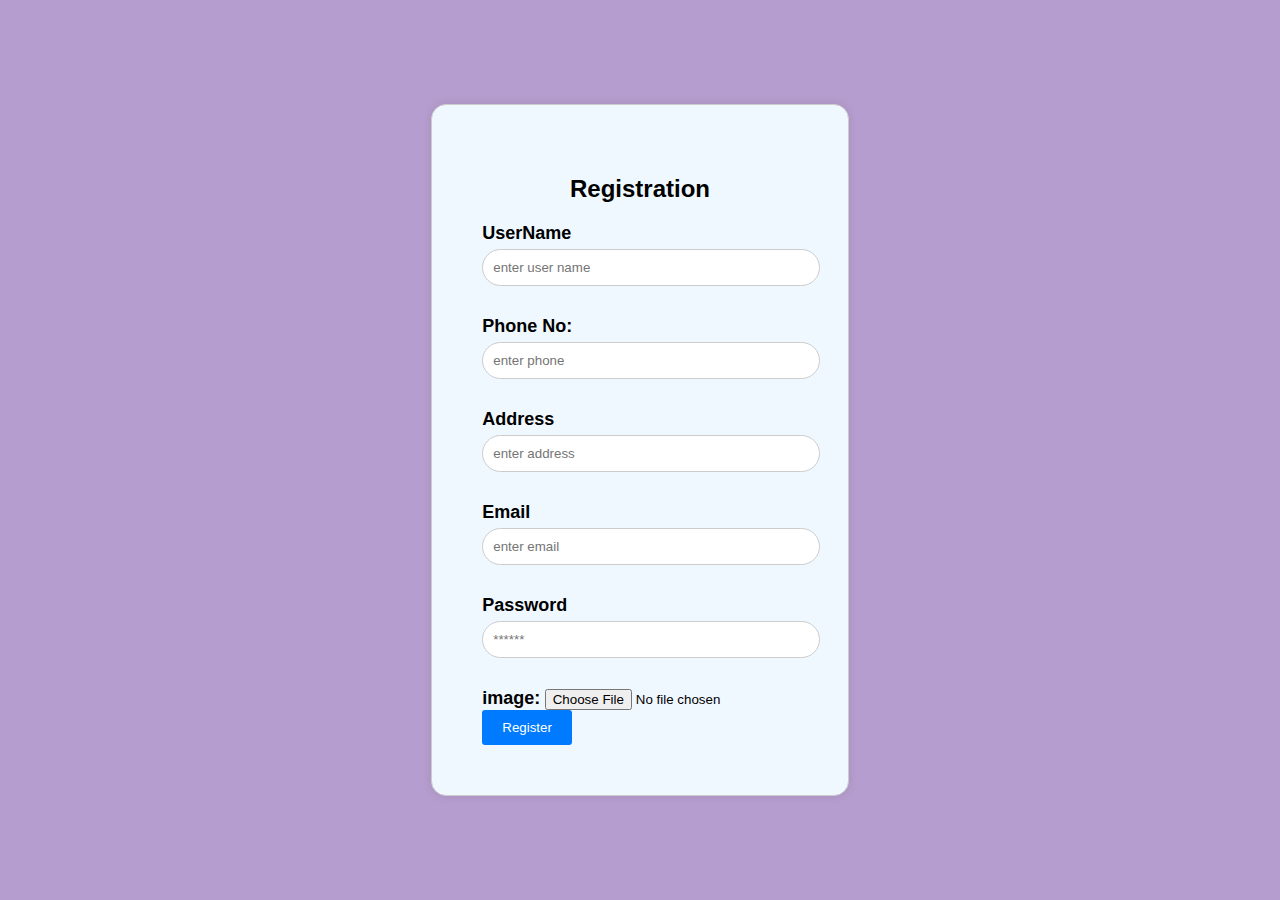
<file: newuser.html>
<!DOCTYPE html>
<html lang="en">
<head>
    <meta charset="UTF-8">
    <meta name="viewport" content="width=device-width, initial-scale=1.0">
    <title>registration</title>
    <style>
        body {
            font-family: Arial, Helvetica, sans-serif;
            background-color: color-mix(in srgb,rgb(96, 117, 211) 60%, pink 70%);
            background-size:100% 100%;
            margin: auto;
            padding: auto;
            display: flex;
            justify-content: center;
            align-items: center;
            height: 100vh;
        }

        .container {
            
            max-width: 400px;
            margin: auto;
            padding: 50px;
            border: 1px solid #ccc;
            border-radius: 15px;
            box-shadow: 0 0 10px rgba(0, 0, 0, 0.1);
            background-color: aliceblue;
        }
        .container h2{
          text-align: center;
        }

        .form-group {
            margin-bottom: 20px;
        }

        label {
            font-weight: bold;
            font-size: large;
        }

        input[type="text"],
        input[type="email"],
        input[type="password"] ,
        input[type="text"]
        {
            width: 100%;
            padding: 10px;
            margin-top: 5px;
            margin-bottom: 10px;
            border: 1px solid #ccc;
            border-radius: 35px;
        }
        input[type="text"]:hover,
        input[type="email"]:hover,
        input[type="password"]:hover ,
        input[type="text"]:hover {
          background-color: rgb(223, 214, 228);
        }
        

        button[type="submit"] {
            background-color: #007BFF;
            color: white;
            padding: 10px 20px;
            border: none;
            border-radius: 3px;
            cursor: pointer;
        }

        button[type="submit"]:hover {
            background-color: #0056b3;
        }
    </style>
</head>
<body>
  
    <div class="container">
        <h2>Registration</h2>
        <form action="connection.php" method="post" enctype="multipart/form-data">
            <div class="form-group">
                <label for="name">UserName</label>
                <input type="text" name="name" placeholder="enter user name" required>
            </div>
            <div class="form-group">
                <label for="phone no">Phone No:</label>
                <input type="text" name="tel" placeholder="enter phone" required>
            </div>
            <div class="form-group">
                <label for="address">Address</label>
                <input type="text" name="address" placeholder="enter address" required>
            </div>
    
            <div class="form-group">
                <label for="email">Email</label>
                <input type="email" name="email" placeholder="enter email" required>
            </div>
            <div class="form-group">
                <label for="password">Password</label>
                <input type="password"name="password" placeholder="******" required>
            </div>
            <div calss="form-group">
              <label>image:</label>
              <input type="file"  name="file">
            </div>
            <button type="submit">Register</button>
           
        </form>
    </div>

</body>
</html>
</file>
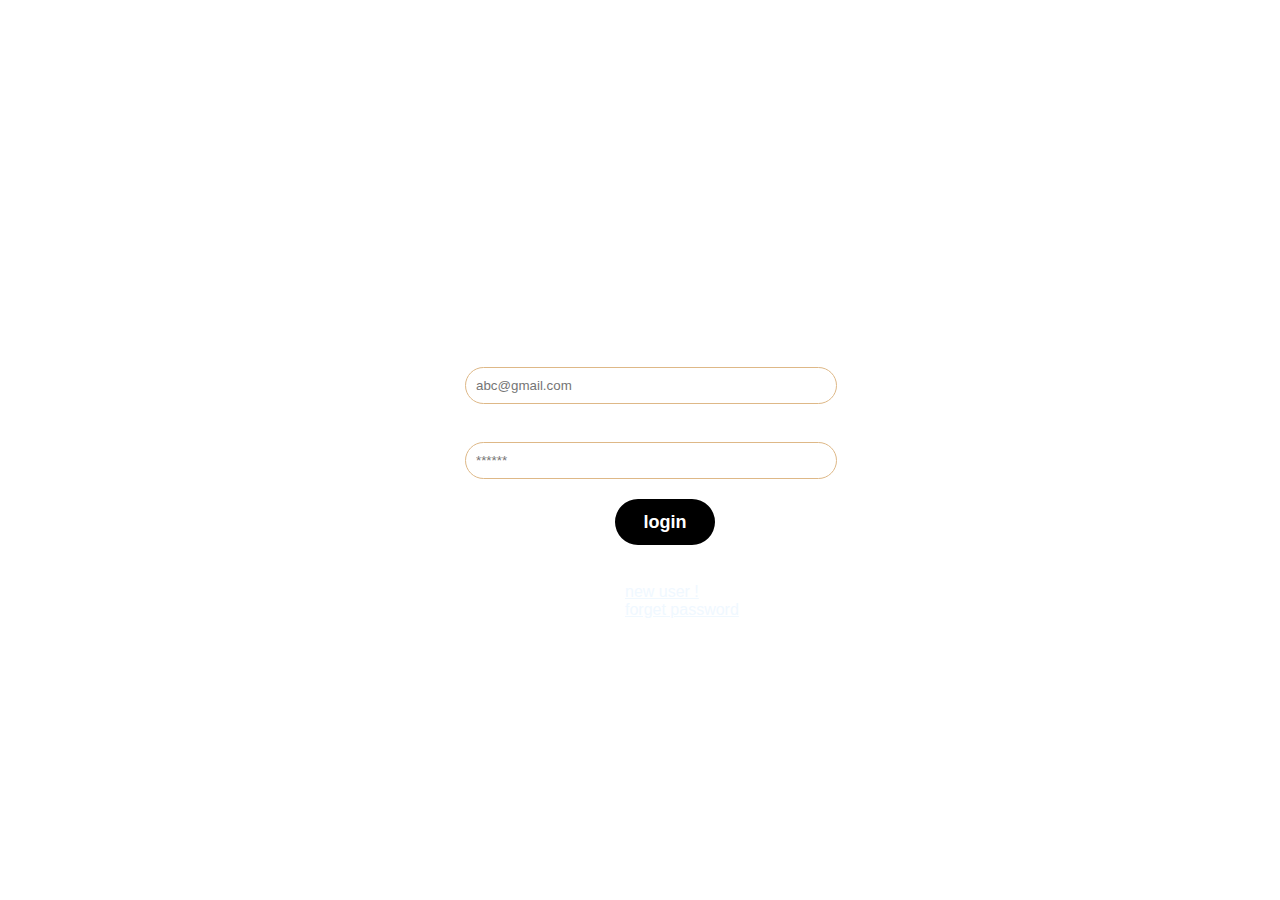
<file: SIGNIN2.html>
<!DOCTYPE html>
<html lang="en">
<head>
    <meta charset="UTF-8">
    <meta name="viewport" content="width=device-width, initial-scale=1.0">
    <title>Sign In</title>
    <style>
        body {
            font-family: Arial, Helvetica, sans-serif;
            background-image:url('https://img.freepik.com/free-photo/top-view-food-frame-with-copy-space_23-2148723447.jpg?w=1380&t=st=1695098883~exp=1695099483~hmac=e9e06e5cbad52cf15dd0587f93db7a4ae1aa5d2216ae20c121a9be543ebaeb63');
            background-size:100% 100%;
            margin: auto;
            padding: auto;
            display: flex;
            justify-content: center;
            align-items: center;
            height: 100vh;
        }

        .container {
        background-image:url('https://images.unsplash.com/photo-1505771215590-c5fa0aec29b8?ixlib=rb-4.0.3&ixid=M3wxMjA3fDB8MHxleHBsb3JlLWZlZWR8MTN8fHxlbnwwfHx8fHw%3D&auto=format&fit=crop&w=500&q=60');
           background-size: 45% 45%;
            border-radius: 30px;
            font-family:'Lucida Sans', 'Lucida Sans Regular', 'Lucida Grande', 'Lucida Sans Unicode', Geneva, Verdana, sans-serif;
            padding: 65px;
            width: 350px;
        }

        .container h2 {
            text-align:center;
            color:white;
        }

        .form-group {
            margin-bottom: 20px;
        }

        .form-group label {
            color:white;
            display: block;
            font-weight: bold;
        }

        .form-group input {
            width: 100%;
            padding: 10px;
            border: 1px solid burlywood;
            border-radius: 35px;
        }

         
        .button1{
            align-content:flex-end;
            text-decoration: solid;
            justify-content: right;
            background-color: black;
            font-size:18px;
            margin-left: 150px;
            padding: 10px;
            color: white;
            width: 100px;
            position: centre;
            border-radius: 45px;
            border-width: medium thick 2px;
            border-style: solid;
        } 
        .button1:hover
        { background-color: antiquewhite;
            color: black;

        }
           
        .container a{
            align-content:flex-end;
            text-decoration: solid;
            justify-content: right;
            font-size:16px;
            margin-left: 160px;
            color:aliceblue;

         
           
           
            font-size: medium;
           
           
            
        }
        </style>
</head>

<body>
    <div class="container">
        <h2>Login</h2>
        <form action="connection2.php" method="post">
            <form class="container" name="loginform" >    
                <div class="form-group">
                  <label for="inputEmail4" class="form-">Email</label>
                  <input type="email" class="form-control" id="Email" name="emailid" placeholder="abc@gmail.com">
                </div>
                <div class="form-group">
                  <label for="inputPassword4" class="form-label">Password</label>
                  <input type="password" class="form-control" id="pass" name="password" placeholder="******">
                </div>
                <div class="form-group">
                  
                  <button class="button1" ><b>login</b></button><br><br>
               
                </div>
            </form>
        
            <a href="2nd.html" ><u>new user !</u></a>
            <a href="forget1.html" > <u> forget password </u></a>
        </form>
 </div>
</body>
</html>
</file>
<file: style1.css>
*{
    margin: 0;
    padding: 0;
    box-sizing:border-box;
}
body{
    font-family: 'Poppins', sans-serif;

}
.navbar{
    display: flex;
    align-items: center;
    padding: 20px;
}
.navbar img{
    mix-blend-mode:darken; 
} 
nav{
    flex: 1;
    text-align:right; 
}
nav ul{
    display: inline-block;
    list-style-type: none;
}
nav ul li{
    display: inline-block;
    margin-right: 20px;

}
a{
    text-decoration: none;
    color: #555;
}
p{
    color: #555;
}
.container{
    max-width: 1300px;
    margin: auto;
    padding-left: 25px;
    padding-right: 25px;

}
.row{
    display: flex;
    align-items: center;
    flex-wrap: wrap;
    justify-content: space-around;
}
.col-2{
    flex-basis: 50%;
    min-width: 300px;
}
.col-2 img{
    height: 100%;
    width: 100%;
    max-width: 100%;
    padding: 100px 0;
    mix-blend-mode: darken;
}
.col-2 h1 {
    font-size: 50px;
    line-height: 60px;
    margin: 25px 0;
}
.btn{
    
    display: inline-block;
    background: #ff523b;
    color:#fff;
    padding: 8px 30px;
    margin: 30px 0;
    border-radius: 50px;
    transition: background 0.5s;
}
.btn:hover{
    
    background: #563434;
}
.header{
    background: radial-gradient(#fff,#ffd6d6);
}
.header .row{
    margin-top: 70px;
}
 .categories{
    margin:70px 0;
} 
.col-3{
    flex-basis: 30%;
    min-width: 250px;
    margin-bottom: 30px;
}
.col-3 img{
    width:100%; 
}
.small-container{
    max-width: 1080px;
    margin: auto;
    padding-left: 75px;
    padding-right: 75px;

}
.col-4{
    flex-basis: 25%;
    padding: 10px;
    min-width: 200px;
    margin-bottom: 50px;
    transition: transform 0.5s;
}
.col-4 img{
    width: 100%;
}
.title{
    text-align: center;
    margin: 0 auto 80px;
    position: relative;
    line-height: 60px;
    color:black;
}

.title::after{
content: '';
background: #ff523b;
width: 80px;
height: 5px;
border-radius: 5px;
position:absolute;
bottom: 0;
left:50%;
transform: translate(-50%);
}

h4{
    color: #555;
    font-weight: normal;
}
.col-4 p{
    font-size: 14px;
}
.rating .fa{
color: #ff523b;
}
.col-4:hover{
    transform:translateY(-5px)
}
       /* offer */
.offer{

    background: radial-gradient(#fff,#ffd6d6);
  margin-top: 80px;
  padding: 30px 0;
}
.col-2 .offer-img{
    padding: 50px;
}

small{ 
    color: #555;
}

       /* testinomial */

.testinomial{
    padding-top:100px;

}
.testinomial .col-3{
    text-align: center;
    padding: 40px 20px;
    box-shadow: 0 0 20px 0px rgba(0,0,0,0.1);
    cursor: pointer;
    transform:translateY 0.5s;

}
.testinomial .col-3 img {
    width: 75px;
    margin-top: 35px;
    border-radius:0;
}
.testinomial .col-3:hover{
    transform:translateY(-10px);
}
.fa.fa-quote-left{
    font-size: 34px;
    color: #ff523b;
}

.col-3 p{
    font-size: 12px;
    margin: 12px 0;
    color:#777;
}


.testinomial .col-3 h3{
    font-weight: 600;
    color: #555;
    font-size: 16px;
}

/* brand */
.brands{
    margin: 100px auto;

}

.col-5{
    width: 160px;

}
.col-5 img{
    width: 100%;
    cursor: pointer;
    filter: grayscale(100%);
}

.col-5 img:hover{
    filter: grayscale(0);
}





/* Style the footer */
.footer {
    background: #000;
    color: #8a8a8a;
    font-size: 14px;
    padding: 60px 0;
}
.footer p {
    color: #8a8a8a;
}
.footer h3{

    color: #fff;
    margin-bottom: 20px;

}

.footer-col-1, .footer-col-2, .footer-col-3, .footer-col-4{
    min-width: 250px;
    margin-bottom: 20px;
}
.footer-col-1{
    flex-basis: 30% ;
}
.footer-col-2{
    flex: 1;
    text-align: center;
}

.footer-col-2 img{
    width: 180px;
    margin-bottom: 20px;
}
.footer-col-3, .footer-col-4{
    flex-basis: 12%;
    text-align: center;
}
ul{
    list-style-type: none;
}
.app-logo{margin-top: 20px;
}
.app-logo img{
    width: 140px;
}
.footer hr{
    border:none;
    background: #b5b5b5;
    height: 1px;
    margin: 20px 0;
}



.copyright{
    text-align: center;

}

.menu-icon{
    width: 20px;
    margin-left: 20px;
    display: none;
}
  /* media query for menu */
@media only screen and (max-width: 800px){

    nav ul{
        position: absolute;
        top: 70px;
        left: 0;
        background: #333;
        width: 100%;
        overflow: hidden;
        transition:max-height 0.5;
    }
    nav ul li{
        display:block;
        margin-right: 50px;
        margin-top: 10px;
        margin-bottom: 10px;
    }
    nav ul li a{
        color: #fff;
    }
    .menu-icon{
        display: block;
        cursor: pointer;
    }
}


/* all product */

.row-2{
    justify-content: space-between;
    margin: 100px auto 50px;
}
select{
    border: 1px solid #ff523b;
    padding:5px;

}
select:focus{
    outline: none;
}

.page-btn{
    margin: 0 auto 80px;
}
.page-btn span{
    display: inline-block;
    border: 1px solid #ff523b;
    margin-left: 10px;
    width: 40px;
    height: 40px;
    text-align: center;
    line-height: 40px;
    cursor: pointer;

}


.page-btn span:hover{
    background: #ff523b;
    color: #fff;

}


/* single product details */

.single-product{
    margin-top: 80px;

}
.single-product .col-2 img{
    padding: 0;
}
.single-product .col-2 {
    padding: 20px;
}

.single-product h4{
    margin: 20px 0;
    font-size: 22px;
    font-weight: bold;
}
.single-product select {
    display: block;
}

.single-product input {
    width: 50px;
    height: 40px;
    padding-left: 10px;
    font-size: 20px;
    margin-right: 10px;
    border: 1 px solid #ff523b;
}
input:focus{
    outline: none;
}

.single-product .fa{
    color: #ff523b;
    margin-left: 10px;
}


.small-img-row{
    display: flex;
    justify-content: space-between;

}

.small-img-col{
    flex-basis: 24%;
    cursor: pointer;
}


.single-product .row{
    text-align: left;

}
.single-product .col-2{
    padding: 20px 0;
}
.single-product h1{
font-size: 26px;
line-height: 32px;
}

       /* cart itemm */

.cart-page{
    margin: 80px auto;
}
table{
    width: 100%;
    border-collapse: collapse;
}


.add-to-cart{
    padding: auto 0;
   margin: 10px;
}





















/* media query for less than 600 screen size */
@media only screen and (max-width: 600px){
.row{
    text-align: center;

}
.col-2,.col-3, .col-4{
    flex-basis: 100%;
}

}
</file>
